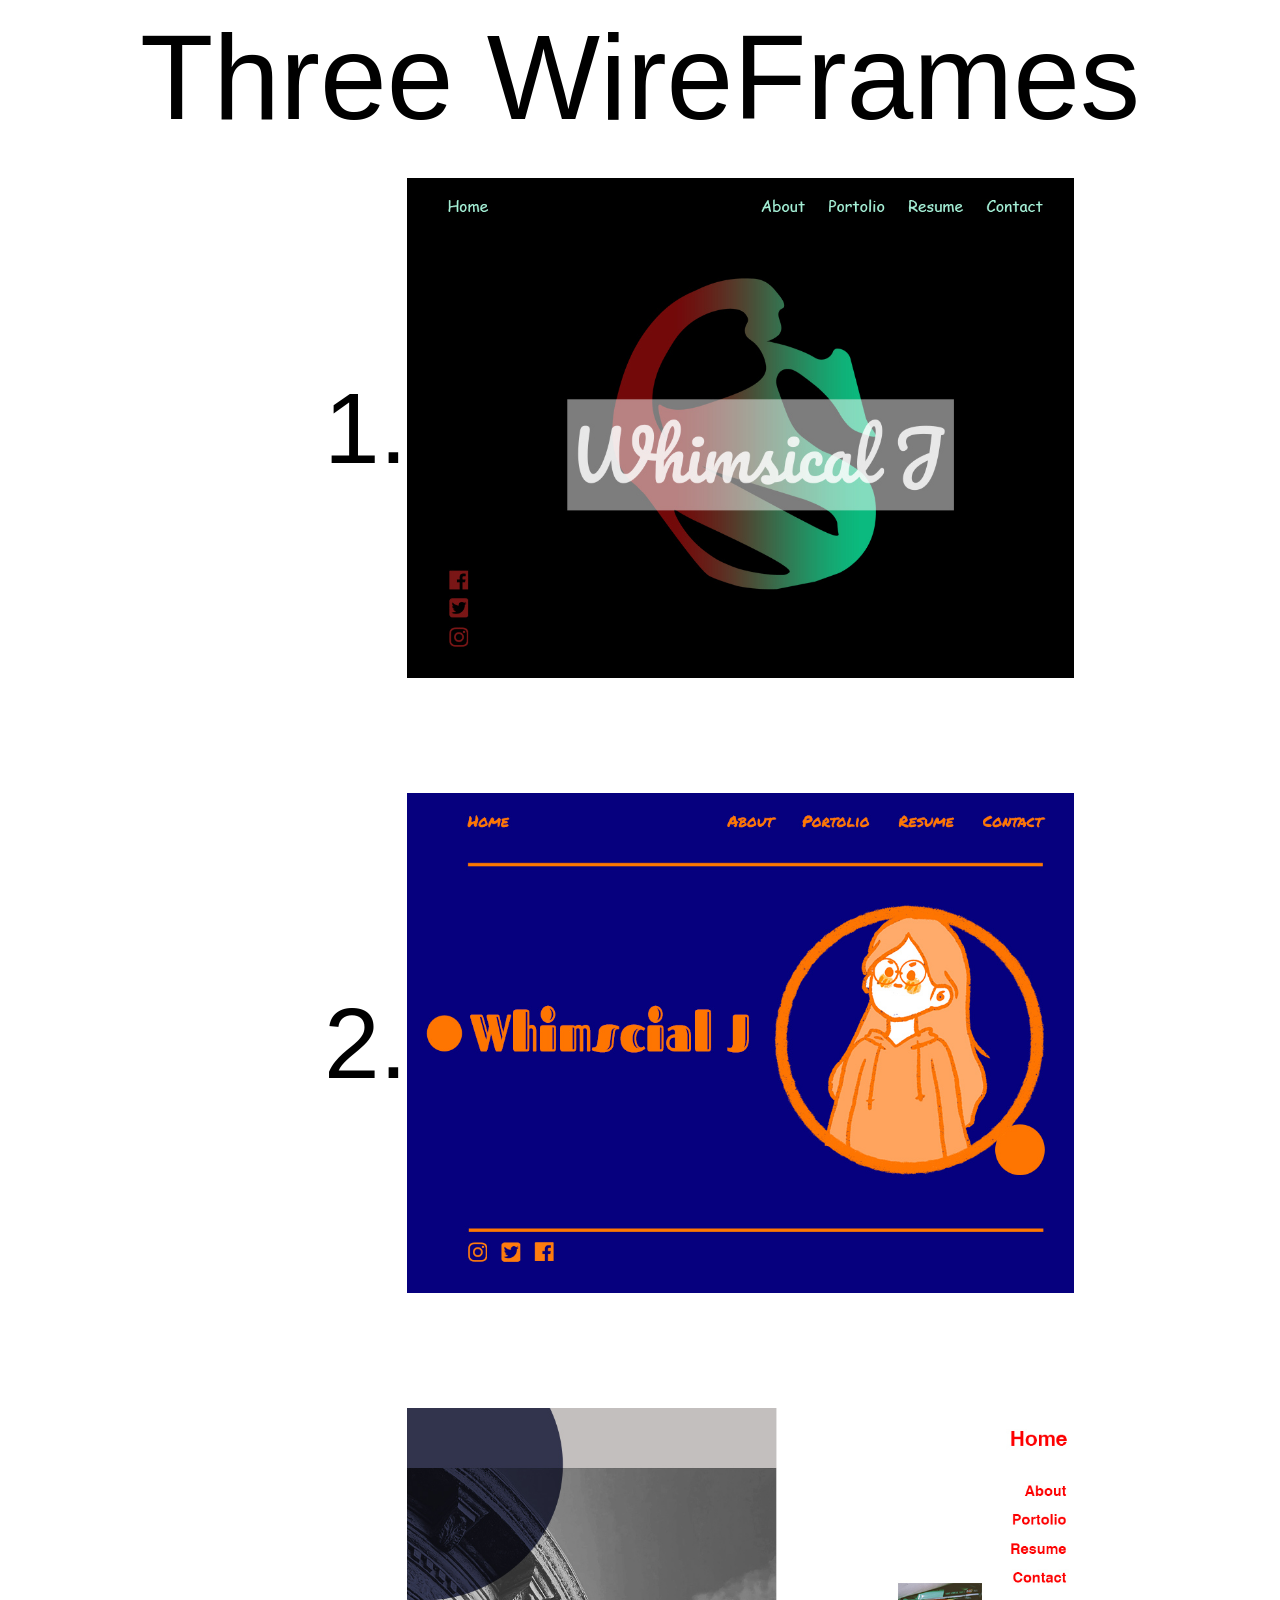
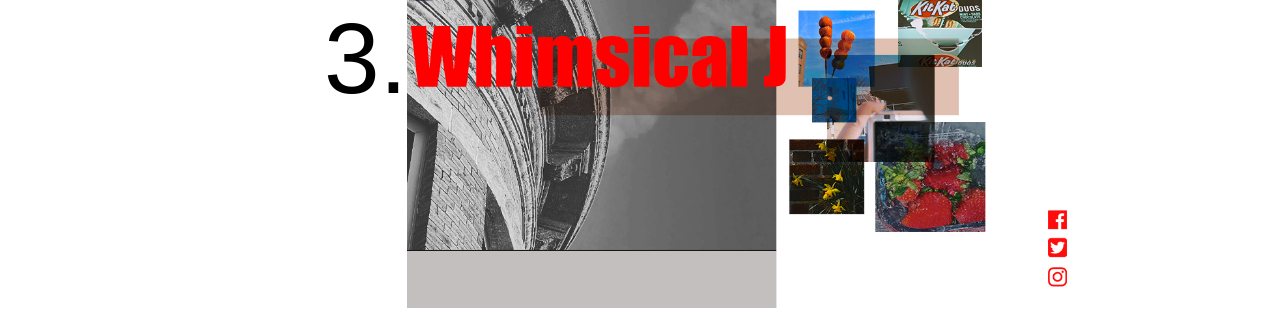
<file: index.html>
<!DOCTYPE html>
<html lang="en">

<head>
    <meta charset="UTF-8">
    <meta http-equiv="X-UA-Compatible" content="IE=edge">
    <meta name="viewport" content="width=device-width, initial-scale=1.0">
    <title>Document</title>
    <link href="hw6.css" rel="stylesheet">
</head>

<body>
    <div class="title">Three WireFrames</div>
    <div class="step">
        <div class="box"><span>1.</span><img src="1.jpg" alt="profile"></div>
        <br>
        <div class="box"><span>2.</span><img src="2.jpg" alt="profile"></div>
        <br>
        <div class="box"><span>3.</span><img src="3.1.jpg" alt="profile"></div>
    </div>

</body>

</html>
</file>
<file: hw6.css>
img {
    width: auto;
    height: 500px;
}

/* .column {
    float: left;
    width: 33.33%;
    padding: 2rem;
    margin-top: 5rem;
    margin-bottom: 1rem;
    margin: left 3px;rem;
} */

.step {
    font-family: Impact, Haettenschweiler, 'Arial Narrow Bold', sans-serif;
    font-size: 100px;
    text-align: center;
    margin-top: 2rem;
}

.title {
    font-family: Impact, Haettenschweiler, 'Arial Narrow Bold', sans-serif;
    font-size: 120px;
    text-align: center;
}

.box {
    display: flex;
    align-items: center;
    margin-left: 25%;
}
</file>
